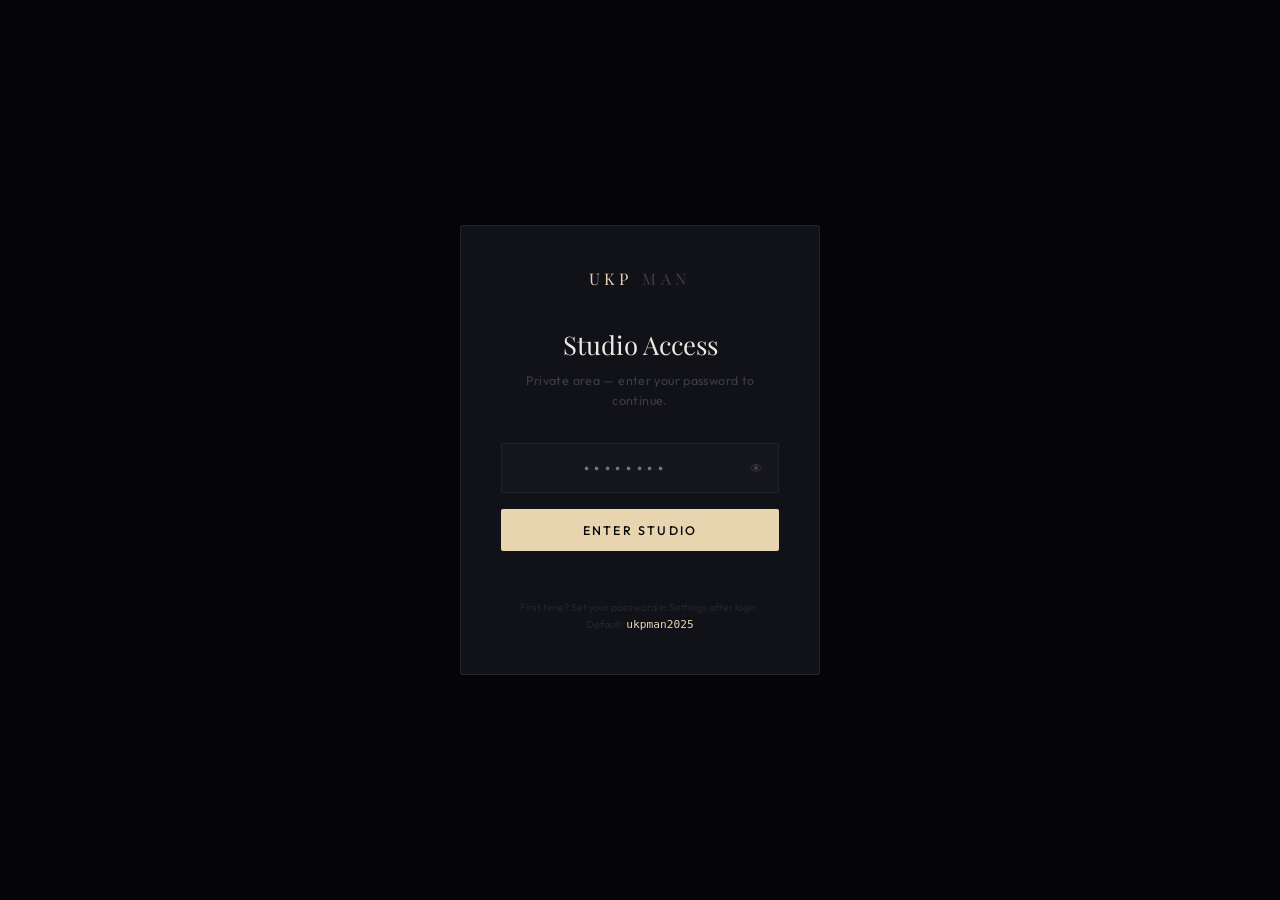
<file: studio/index.html>
<!DOCTYPE html>
<html lang="en">
<head>
  <meta charset="UTF-8"/>
  <meta name="viewport" content="width=device-width, initial-scale=1.0"/>
  <title>UKP MAN — Studio</title>
  <meta name="robots" content="noindex, nofollow"/>
  <link rel="preconnect" href="https://fonts.googleapis.com"/>
  <link rel="preconnect" href="https://fonts.gstatic.com" crossorigin/>
  <link href="https://fonts.googleapis.com/css2?family=Playfair+Display:ital,wght@0,400;0,700;1,400&family=Outfit:wght@300;400;500&family=JetBrains+Mono:wght@400&display=swap" rel="stylesheet"/>
  <link rel="stylesheet" href="../css/tokens.css"/>
  <style>
    /* ── Studio-specific overrides ── */
    body { min-height: 100vh; background: var(--bg-void); }

    /* ── Lock Screen ── */
    #lock {
      position: fixed; inset: 0; z-index: 9000;
      display: flex; align-items: center; justify-content: center;
      background: var(--bg-void);
      transition: opacity 0.6s var(--ease-expo), visibility 0.6s;
    }
    #lock.out { opacity: 0; visibility: hidden; pointer-events: none; }

    .lock-box {
      width: 100%; max-width: 360px;
      padding: 2.5rem;
      border: 1px solid var(--border-soft);
      background: var(--bg-card);
      border-radius: 3px;
      text-align: center;
    }
    .lock-mark {
      font-family: var(--font-display);
      font-size: 1rem;
      letter-spacing: 0.3em;
      text-transform: uppercase;
      color: var(--text-muted);
      margin-bottom: 2rem;
    }
    .lock-mark strong { color: var(--accent); font-weight: 400; }
    .lock-title {
      font-family: var(--font-display);
      font-size: 1.6rem;
      font-weight: 400;
      color: var(--text-primary);
      margin-bottom: 0.4rem;
    }
    .lock-sub {
      font-size: 0.78rem;
      color: var(--text-muted);
      margin-bottom: 2rem;
      letter-spacing: 0.03em;
    }
    .lock-input-wrap { position: relative; margin-bottom: 1rem; }
    #lock-input {
      width: 100%;
      padding: 0.85rem 3rem 0.85rem 1rem;
      background: var(--bg-elevated);
      border: 1px solid var(--border);
      border-radius: 2px;
      color: var(--text-primary);
      font-family: var(--font-mono);
      font-size: 0.95rem;
      letter-spacing: 0.1em;
      outline: none;
      transition: border-color var(--dur-fast);
      text-align: center;
    }
    #lock-input:focus { border-color: var(--border-glow); }
    #lock-input.error { border-color: #c06060; animation: shake 0.3s; }
    .lock-toggle {
      position: absolute;
      right: 0.75rem; top: 50%;
      transform: translateY(-50%);
      color: var(--text-muted);
      font-size: 0.8rem;
      cursor: pointer;
      padding: 0.25rem;
      transition: color var(--dur-fast);
    }
    .lock-toggle:hover { color: var(--text-secondary); }
    .lock-btn {
      width: 100%;
      padding: 0.85rem;
      background: var(--accent);
      color: var(--bg-deep);
      font-family: var(--font-body);
      font-size: 0.78rem;
      font-weight: 500;
      letter-spacing: 0.18em;
      text-transform: uppercase;
      border: none;
      border-radius: 2px;
      cursor: pointer;
      transition: background var(--dur-fast), opacity var(--dur-fast);
    }
    .lock-btn:hover { background: var(--accent-bright); }
    .lock-btn:active { opacity: 0.85; }
    .lock-err {
      margin-top: 0.75rem;
      font-size: 0.72rem;
      color: #c06060;
      letter-spacing: 0.06em;
      min-height: 1em;
    }
    .lock-hint {
      margin-top: 1.5rem;
      font-size: 0.66rem;
      color: var(--text-ghost);
      line-height: 1.6;
    }
    @keyframes shake {
      0%,100% { transform: translateX(0); }
      20%,60%  { transform: translateX(-6px); }
      40%,80%  { transform: translateX(6px); }
    }

    /* ── Studio App ── */
    #app { display: none; min-height: 100vh; padding-bottom: 5rem; }
    #app.visible { display: block; }

    .studio-header {
      display: flex; align-items: center; justify-content: space-between;
      padding: 1.25rem clamp(1.25rem,4vw,3rem);
      border-bottom: 1px solid var(--border);
      position: sticky; top: 0;
      background: rgba(5,5,7,0.92);
      backdrop-filter: blur(20px);
      z-index: 100;
    }
    .studio-brand {
      display: flex; align-items: center; gap: 1rem;
    }
    .studio-brand-name {
      font-family: var(--font-display);
      font-size: 1rem;
      letter-spacing: 0.15em;
      color: var(--text-primary);
    }
    .studio-brand-badge {
      font-size: 0.6rem;
      font-family: var(--font-mono);
      letter-spacing: 0.12em;
      text-transform: uppercase;
      color: var(--accent);
      border: 1px solid rgba(232,213,176,0.25);
      padding: 2px 7px;
      border-radius: 1px;
    }
    .studio-actions { display: flex; gap: 0.75rem; align-items: center; }

    .btn {
      display: inline-flex; align-items: center; gap: 0.4rem;
      padding: 0.5rem 1rem;
      font-size: 0.72rem; font-weight: 500;
      letter-spacing: 0.14em; text-transform: uppercase;
      border-radius: 2px;
      transition: all var(--dur-fast);
      cursor: pointer;
    }
    .btn-primary {
      background: var(--accent); color: var(--bg-deep);
      border: 1px solid var(--accent);
    }
    .btn-primary:hover { background: var(--accent-bright); }
    .btn-ghost {
      background: transparent; color: var(--text-muted);
      border: 1px solid var(--border);
    }
    .btn-ghost:hover { color: var(--text-secondary); border-color: var(--border-soft); }
    .btn-danger {
      background: transparent; color: #c06060;
      border: 1px solid rgba(192,96,96,0.3);
    }
    .btn-danger:hover { background: rgba(192,96,96,0.1); }

    /* Tabs */
    .studio-tabs {
      display: flex;
      border-bottom: 1px solid var(--border);
      padding: 0 clamp(1.25rem,4vw,3rem);
    }
    .tab-btn {
      padding: 1rem 1.5rem;
      font-size: 0.72rem; font-weight: 500;
      letter-spacing: 0.14em; text-transform: uppercase;
      color: var(--text-muted);
      border-bottom: 2px solid transparent;
      margin-bottom: -1px;
      transition: all var(--dur-fast);
      cursor: pointer;
      background: none; border-left: none; border-right: none; border-top: none;
    }
    .tab-btn:hover { color: var(--text-secondary); }
    .tab-btn.active { color: var(--accent); border-bottom-color: var(--accent); }

    .tab-pane { display: none; padding: 2.5rem clamp(1.25rem,4vw,3rem); }
    .tab-pane.active { display: block; }

    /* ── Upload zone ── */
    .upload-zone {
      border: 1px dashed var(--border-soft);
      border-radius: 3px;
      padding: 3.5rem 2rem;
      text-align: center;
      cursor: pointer;
      transition: border-color var(--dur-med), background var(--dur-med);
      background: var(--bg-surface);
      position: relative;
    }
    .upload-zone:hover, .upload-zone.drag-over {
      border-color: var(--border-glow);
      background: var(--bg-card);
    }
    .upload-zone input[type="file"] {
      position: absolute; inset: 0; opacity: 0; cursor: pointer; width: 100%; height: 100%;
    }
    .upload-icon { font-size: 2.2rem; margin-bottom: 1rem; opacity: 0.4; }
    .upload-title {
      font-family: var(--font-display);
      font-size: 1.2rem; font-weight: 400;
      color: var(--text-primary);
      margin-bottom: 0.4rem;
    }
    .upload-sub { font-size: 0.78rem; color: var(--text-muted); line-height: 1.6; }
    .upload-sub strong { color: var(--accent); }

    /* Metadata form */
    .meta-form {
      display: none;
      margin-top: 2rem;
      padding: 2rem;
      background: var(--bg-card);
      border: 1px solid var(--border);
      border-radius: 3px;
    }
    .meta-form.visible { display: block; }
    .meta-form-title {
      font-family: var(--font-display);
      font-size: 1.1rem; font-weight: 400;
      color: var(--text-primary);
      margin-bottom: 1.5rem;
    }
    .form-grid {
      display: grid;
      grid-template-columns: 1fr 1fr;
      gap: 1rem;
    }
    @media (max-width: 600px) { .form-grid { grid-template-columns: 1fr; } }
    .form-group { display: flex; flex-direction: column; gap: 0.4rem; }
    .form-group.full { grid-column: 1 / -1; }
    .form-label {
      font-size: 0.65rem; letter-spacing: 0.16em;
      text-transform: uppercase; color: var(--text-muted);
    }
    .form-input, .form-textarea, .form-select {
      padding: 0.7rem 0.9rem;
      background: var(--bg-elevated);
      border: 1px solid var(--border);
      border-radius: 2px;
      color: var(--text-primary);
      font-family: var(--font-body);
      font-size: 0.88rem;
      outline: none;
      transition: border-color var(--dur-fast);
    }
    .form-input:focus, .form-textarea:focus, .form-select:focus {
      border-color: var(--border-glow);
    }
    .form-textarea { resize: vertical; min-height: 80px; }
    .form-select option { background: var(--bg-elevated); }
    .form-check { display: flex; align-items: center; gap: 0.5rem; margin-top: 0.25rem; }
    .form-check input[type="checkbox"] { accent-color: var(--accent); width: 14px; height: 14px; }
    .form-check label { font-size: 0.82rem; color: var(--text-secondary); cursor: pointer; }

    .form-actions { margin-top: 1.5rem; display: flex; gap: 0.75rem; align-items: center; }

    /* Preview strip */
    .preview-strip {
      display: flex;
      gap: 0.75rem;
      flex-wrap: wrap;
      margin-top: 1.5rem;
    }
    .preview-thumb {
      position: relative;
      width: 90px; height: 90px;
      border-radius: 2px;
      overflow: hidden;
      border: 1px solid var(--border);
      background: var(--bg-elevated);
    }
    .preview-thumb img { width: 100%; height: 100%; object-fit: cover; }
    .preview-thumb-name {
      position: absolute; bottom: 0; left: 0; right: 0;
      font-size: 0.55rem;
      background: rgba(5,5,7,0.85);
      color: var(--text-muted);
      padding: 2px 4px;
      white-space: nowrap; overflow: hidden; text-overflow: ellipsis;
    }

    /* ── Drafts grid ── */
    .drafts-toolbar {
      display: flex; align-items: center; justify-content: space-between;
      margin-bottom: 1.5rem; gap: 1rem; flex-wrap: wrap;
    }
    .drafts-count {
      font-size: 0.75rem; color: var(--text-muted); font-family: var(--font-mono);
    }
    .drafts-grid {
      display: grid;
      grid-template-columns: repeat(auto-fill, minmax(260px, 1fr));
      gap: 1rem;
    }
    .draft-card {
      background: var(--bg-card);
      border: 1px solid var(--border);
      border-radius: 3px;
      overflow: hidden;
      transition: border-color var(--dur-fast), box-shadow var(--dur-fast);
    }
    .draft-card:hover { border-color: var(--border-soft); box-shadow: 0 4px 20px rgba(0,0,0,0.4); }

    .draft-thumb {
      width: 100%; aspect-ratio: 16/9;
      background: var(--bg-elevated);
      overflow: hidden;
      position: relative;
    }
    .draft-thumb img { width: 100%; height: 100%; object-fit: cover; transition: transform 0.4s var(--ease-expo); }
    .draft-card:hover .draft-thumb img { transform: scale(1.04); }
    .draft-thumb-placeholder {
      width: 100%; height: 100%;
      display: flex; align-items: center; justify-content: center;
      color: var(--text-ghost);
      font-size: 1.8rem;
    }

    .draft-body { padding: 1rem; }
    .draft-title {
      font-family: var(--font-display);
      font-size: 1rem; font-weight: 400;
      color: var(--text-primary);
      margin-bottom: 0.25rem;
    }
    .draft-meta {
      display: flex; gap: 0.5rem; align-items: center;
      font-size: 0.65rem; color: var(--text-muted);
      font-family: var(--font-mono);
      margin-bottom: 0.75rem;
    }
    .draft-type-badge {
      padding: 2px 6px; border-radius: 1px;
      font-size: 0.6rem; letter-spacing: 0.1em; text-transform: uppercase;
    }
    .badge-draft   { background: rgba(232,213,176,0.1); color: var(--accent); }
    .badge-bts     { background: rgba(100,140,220,0.1); color: #8ab0e8; }
    .badge-wip     { background: rgba(180,120,80,0.1);  color: #d4906a; }

    .draft-notes { font-size: 0.8rem; color: var(--text-secondary); line-height: 1.6; margin-bottom: 1rem; }
    .draft-actions { display: flex; gap: 0.5rem; }

    /* ── JSON editor ── */
    .json-editor-wrap {
      position: relative;
    }
    #json-editor {
      width: 100%;
      min-height: 360px;
      padding: 1.25rem;
      background: var(--bg-surface);
      border: 1px solid var(--border);
      border-radius: 2px;
      color: var(--accent);
      font-family: var(--font-mono);
      font-size: 0.8rem;
      line-height: 1.7;
      resize: vertical;
      outline: none;
      tab-size: 2;
      transition: border-color var(--dur-fast);
    }
    #json-editor:focus { border-color: var(--border-glow); }
    .json-status {
      margin-top: 0.5rem;
      font-size: 0.72rem;
      font-family: var(--font-mono);
      color: var(--text-muted);
      min-height: 1.2em;
    }
    .json-status.ok  { color: #70c090; }
    .json-status.err { color: #c06060; }

    /* ── Settings ── */
    .settings-group {
      background: var(--bg-card);
      border: 1px solid var(--border);
      border-radius: 3px;
      overflow: hidden;
      margin-bottom: 1rem;
    }
    .settings-group-title {
      padding: 0.9rem 1.25rem;
      font-size: 0.68rem; letter-spacing: 0.18em;
      text-transform: uppercase; color: var(--text-muted);
      background: var(--bg-elevated);
      border-bottom: 1px solid var(--border);
    }
    .settings-row {
      display: flex; align-items: center;
      justify-content: space-between;
      padding: 1rem 1.25rem;
      gap: 1rem;
      border-bottom: 1px solid var(--border);
    }
    .settings-row:last-child { border-bottom: none; }
    .settings-row-info { flex: 1; }
    .settings-row-label { font-size: 0.85rem; color: var(--text-primary); margin-bottom: 2px; }
    .settings-row-desc  { font-size: 0.75rem; color: var(--text-muted); line-height: 1.5; }

    .danger-zone {
      background: rgba(192,96,96,0.05);
      border: 1px solid rgba(192,96,96,0.2);
      border-radius: 3px;
      padding: 1.25rem;
    }
    .danger-zone h3 {
      font-size: 0.72rem; letter-spacing: 0.18em;
      text-transform: uppercase; color: #c06060;
      margin-bottom: 0.75rem;
    }
    .danger-zone p {
      font-size: 0.82rem; color: var(--text-muted);
      margin-bottom: 1rem; line-height: 1.6;
    }

    /* ── Toast ── */
    #toast {
      position: fixed; bottom: 2rem; right: 2rem; z-index: 9999;
      padding: 0.75rem 1.25rem;
      background: var(--bg-elevated);
      border: 1px solid var(--border-soft);
      border-radius: 3px;
      font-size: 0.8rem; color: var(--text-primary);
      box-shadow: var(--shadow-md);
      transform: translateY(12px); opacity: 0;
      transition: all 0.3s var(--ease-expo);
      pointer-events: none;
    }
    #toast.show { transform: translateY(0); opacity: 1; }
    #toast.success { border-color: rgba(112,192,144,0.4); }
    #toast.error   { border-color: rgba(192,96,96,0.4); }

    /* Instruction box */
    .info-box {
      padding: 1.25rem;
      background: var(--bg-surface);
      border: 1px solid var(--border);
      border-left: 3px solid var(--accent);
      border-radius: 2px;
      margin-bottom: 2rem;
    }
    .info-box-title { font-size: 0.7rem; letter-spacing: 0.16em; text-transform: uppercase; color: var(--accent); margin-bottom: 0.5rem; }
    .info-box p     { font-size: 0.82rem; color: var(--text-secondary); line-height: 1.7; margin-bottom: 0.4rem; }
    .info-box p:last-child { margin: 0; }
    .info-box code  { font-family: var(--font-mono); font-size: 0.78rem; color: var(--accent); background: var(--accent-dim); padding: 1px 5px; border-radius: 2px; }

    @keyframes fadeUp   { from { opacity:0; transform:translateY(20px); } to { opacity:1; transform:translateY(0); } }
    @keyframes fadeDown { from { opacity:0; transform:translateY(-8px); } to { opacity:1; transform:translateY(0); } }
    body::after { display: none; } /* hide grain on studio page */
  </style>
</head>
<body>

<!-- ── Lock Screen ── -->
<div id="lock">
  <div class="lock-box">
    <div class="lock-mark"><strong>UKP</strong> MAN</div>
    <h1 class="lock-title">Studio Access</h1>
    <p class="lock-sub">Private area — enter your password to continue.</p>
    <div class="lock-input-wrap">
      <input type="password" id="lock-input" placeholder="••••••••" autocomplete="current-password" />
      <button class="lock-toggle" id="lock-toggle" title="Show/hide" tabindex="-1">👁</button>
    </div>
    <button class="lock-btn" id="lock-btn">Enter Studio</button>
    <div class="lock-err" id="lock-err"></div>
    <p class="lock-hint">
      First time? Set your password in Settings after login.<br/>
      Default: <code style="font-family:monospace;font-size:0.7rem;color:var(--accent)">ukpman2025</code>
    </p>
  </div>
</div>

<!-- ── Studio App ── -->
<div id="app">

  <!-- Header -->
  <div class="studio-header">
    <div class="studio-brand">
      <span class="studio-brand-name">UKP MAN</span>
      <span class="studio-brand-badge">Studio</span>
    </div>
    <div class="studio-actions">
      <a href="../" class="btn btn-ghost">← Public Site</a>
      <button class="btn btn-ghost" id="logout-btn">Lock</button>
    </div>
  </div>

  <!-- Tabs -->
  <div class="studio-tabs">
    <button class="tab-btn active" data-tab="upload">Upload</button>
    <button class="tab-btn" data-tab="drafts">Drafts & BTS</button>
    <button class="tab-btn" data-tab="gallery-json">Gallery JSON</button>
    <button class="tab-btn" data-tab="settings">Settings</button>
  </div>

  <!-- ═════ TAB: UPLOAD ═════ -->
  <div class="tab-pane active" id="tab-upload">

    <div class="info-box">
      <div class="info-box-title">How uploading works</div>
      <p>GitHub Pages is a static host — there's no server to receive files. The workflow is: <strong style="color:var(--text-primary)">prepare here → copy to GitHub</strong>.</p>
      <p>1. Drop your renders below and fill in the metadata. 2. Click <strong style="color:var(--text-primary)">"Generate JSON"</strong> to get the ready-to-paste gallery.json entry. 3. Upload the image to <code>images/renders/</code> on GitHub, then paste the JSON into your gallery.json.</p>
    </div>

    <div class="upload-zone" id="upload-zone">
      <input type="file" id="file-input" accept="image/*" multiple />
      <div class="upload-icon">⬆</div>
      <div class="upload-title">Drop renders here</div>
      <div class="upload-sub">JPG, PNG, WEBP · Multiple files OK<br/><strong>No size limit in this tool</strong> — compress before pushing to GitHub</div>
    </div>

    <div class="preview-strip" id="preview-strip"></div>

    <div class="meta-form" id="meta-form">
      <div class="meta-form-title">Render Metadata</div>
      <div class="form-grid">
        <div class="form-group">
          <label class="form-label" for="f-title">Title *</label>
          <input class="form-input" id="f-title" type="text" placeholder="The Concrete Cathedral" />
        </div>
        <div class="form-group">
          <label class="form-label" for="f-cat">Category</label>
          <input class="form-input" id="f-cat" type="text" placeholder="Interior / Exterior / Abstract" />
        </div>
        <div class="form-group">
          <label class="form-label" for="f-software">Software (comma separated)</label>
          <input class="form-input" id="f-software" type="text" placeholder="Blender, Cycles" />
        </div>
        <div class="form-group">
          <label class="form-label" for="f-year">Year</label>
          <input class="form-input" id="f-year" type="number" placeholder="2025" />
        </div>
        <div class="form-group">
          <label class="form-label" for="f-width">Width (px)</label>
          <input class="form-input" id="f-width" type="number" placeholder="1920" />
        </div>
        <div class="form-group">
          <label class="form-label" for="f-height">Height (px)</label>
          <input class="form-input" id="f-height" type="number" placeholder="1080" />
        </div>
        <div class="form-group full">
          <label class="form-label" for="f-desc">Description</label>
          <textarea class="form-textarea" id="f-desc" placeholder="A brief description of the piece..."></textarea>
        </div>
        <div class="form-group">
          <div class="form-check">
            <input type="checkbox" id="f-featured" />
            <label for="f-featured">Mark as Featured (gold dot in gallery)</label>
          </div>
        </div>
      </div>
      <div class="form-actions">
        <button class="btn btn-primary" id="gen-json-btn">Generate JSON Entry</button>
        <button class="btn btn-ghost" id="clear-form-btn">Clear</button>
      </div>
    </div>

    <!-- Generated JSON output -->
    <div id="json-output-wrap" style="display:none; margin-top:1.5rem;">
      <div class="info-box" style="border-left-color:#70c090;">
        <div class="info-box-title" style="color:#70c090;">✓ Ready to copy</div>
        <p>Copy this block and paste it into the <code>"renders"</code> array in your <code>gallery.json</code> file on GitHub.</p>
      </div>
      <textarea id="json-output" class="form-input" style="width:100%;font-family:var(--font-mono);font-size:0.78rem;min-height:220px;resize:vertical;color:var(--accent);background:var(--bg-surface);" readonly></textarea>
      <div class="form-actions">
        <button class="btn btn-primary" id="copy-json-btn">Copy JSON</button>
      </div>
    </div>

  </div>

  <!-- ═════ TAB: DRAFTS & BTS ═════ -->
  <div class="tab-pane" id="tab-drafts">

    <div class="drafts-toolbar">
      <div>
        <h2 style="font-family:var(--font-display);font-size:1.4rem;font-weight:400;color:var(--text-primary);">Drafts &amp; Behind the Scenes</h2>
        <div class="drafts-count" id="drafts-count">0 items</div>
      </div>
      <button class="btn btn-primary" id="add-draft-btn">+ Add Item</button>
    </div>

    <!-- Add draft form (hidden) -->
    <div class="meta-form" id="draft-form">
      <div class="meta-form-title">New Draft / BTS Entry</div>
      <div class="form-grid">
        <div class="form-group">
          <label class="form-label" for="d-title">Title *</label>
          <input class="form-input" id="d-title" type="text" placeholder="WIP: Concrete Study 01" />
        </div>
        <div class="form-group">
          <label class="form-label" for="d-type">Type</label>
          <select class="form-select" id="d-type">
            <option value="draft">Draft / WIP</option>
            <option value="bts">Behind the Scenes</option>
            <option value="wip">Work in Progress</option>
          </select>
        </div>
        <div class="form-group">
          <label class="form-label" for="d-image">Image (optional)</label>
          <input type="file" id="d-image" accept="image/*" style="display:none"/>
          <button class="btn btn-ghost" onclick="document.getElementById('d-image').click()" type="button">Choose Image</button>
          <span id="d-image-name" style="font-size:0.72rem;color:var(--text-muted);margin-top:4px;display:block;"></span>
        </div>
        <div class="form-group">
          <label class="form-label" for="d-date">Date</label>
          <input class="form-input" id="d-date" type="date" />
        </div>
        <div class="form-group full">
          <label class="form-label" for="d-notes">Notes / Description</label>
          <textarea class="form-textarea" id="d-notes" placeholder="What stage is this at? Any context..."></textarea>
        </div>
        <div class="form-group full">
          <label class="form-label" for="d-tags">Tags (comma separated)</label>
          <input class="form-input" id="d-tags" type="text" placeholder="lighting, WIP, Blender" />
        </div>
      </div>
      <div class="form-actions">
        <button class="btn btn-primary" id="save-draft-btn">Save Entry</button>
        <button class="btn btn-ghost" id="cancel-draft-btn">Cancel</button>
      </div>
    </div>

    <div class="drafts-grid" id="drafts-grid"></div>

    <div id="drafts-empty" style="padding:4rem 0;text-align:center;color:var(--text-muted);font-family:var(--font-display);font-size:1.1rem;font-style:italic;">
      No drafts yet. Add your first one above.
    </div>

  </div>

  <!-- ═════ TAB: GALLERY JSON ═════ -->
  <div class="tab-pane" id="tab-gallery-json">

    <div class="info-box">
      <div class="info-box-title">Direct JSON Editor</div>
      <p>This loads your live <code>gallery.json</code> for reference. Edit it here, then <strong style="color:var(--text-primary)">copy the result</strong> and paste it into your GitHub repo. Changes here don't auto-save (no server) — you must commit to GitHub.</p>
      <p>Use <strong style="color:var(--text-primary)">"Fetch from site"</strong> to load the current live JSON, or paste manually.</p>
    </div>

    <div style="display:flex;gap:0.75rem;margin-bottom:1rem;flex-wrap:wrap;">
      <button class="btn btn-ghost" id="fetch-json-btn">Fetch Live gallery.json</button>
      <button class="btn btn-primary" id="copy-full-json-btn">Copy All JSON</button>
      <button class="btn btn-ghost" id="format-json-btn">Format / Validate</button>
    </div>

    <div class="json-editor-wrap">
      <textarea id="json-editor" spellcheck="false" placeholder='Paste your gallery.json here or click "Fetch Live gallery.json"...'></textarea>
    </div>
    <div class="json-status" id="json-status"></div>

  </div>

  <!-- ═════ TAB: SETTINGS ═════ -->
  <div class="tab-pane" id="tab-settings">

    <div class="settings-group">
      <div class="settings-group-title">Security</div>
      <div class="settings-row">
        <div class="settings-row-info">
          <div class="settings-row-label">Change Studio Password</div>
          <div class="settings-row-desc">Updates the hashed password stored in your browser. You'll need to enter it on next visit.</div>
        </div>
        <div style="display:flex;flex-direction:column;gap:0.5rem;min-width:220px;">
          <input class="form-input" type="password" id="new-pass-1" placeholder="New password" />
          <input class="form-input" type="password" id="new-pass-2" placeholder="Confirm password" />
          <button class="btn btn-primary" id="change-pass-btn">Update Password</button>
        </div>
      </div>
      <div class="settings-row">
        <div class="settings-row-info">
          <div class="settings-row-label">Studio URL</div>
          <div class="settings-row-desc">Your studio lives at a secret URL. Don't share it. It's not indexed by search engines.</div>
        </div>
        <code id="studio-url" style="font-family:var(--font-mono);font-size:0.75rem;color:var(--accent);word-break:break-all;max-width:260px;"></code>
      </div>
    </div>

    <div class="settings-group">
      <div class="settings-group-title">Data</div>
      <div class="settings-row">
        <div class="settings-row-info">
          <div class="settings-row-label">Export Drafts</div>
          <div class="settings-row-desc">Download your drafts &amp; BTS entries as a JSON file for backup.</div>
        </div>
        <button class="btn btn-ghost" id="export-drafts-btn">Export JSON</button>
      </div>
      <div class="settings-row">
        <div class="settings-row-info">
          <div class="settings-row-label">Import Drafts</div>
          <div class="settings-row-desc">Restore from a previously exported JSON backup.</div>
        </div>
        <div>
          <input type="file" id="import-file" accept=".json" style="display:none"/>
          <button class="btn btn-ghost" id="import-btn">Import JSON</button>
        </div>
      </div>
    </div>

    <div class="danger-zone">
      <h3>⚠ Danger Zone</h3>
      <p>Permanently clear all drafts and BTS entries stored in this browser. This cannot be undone.</p>
      <button class="btn btn-danger" id="clear-drafts-btn">Clear All Drafts</button>
    </div>

  </div>

</div><!-- /#app -->

<!-- Toast -->
<div id="toast"></div>

<script>
/* ============================================================
   STUDIO — UKP MAN
   Auth is localStorage hash (SHA-256 via Web Crypto).
   Drafts stored in localStorage as JSON.
   Note: This is personal-use security — the URL is the primary
   protection. Keep your /studio URL private.
   ============================================================ */

const DEFAULT_PASS = 'ukpman2025';
const PASS_KEY     = 'ukpman_studio_hash';
const DRAFTS_KEY   = 'ukpman_drafts';
const SESSION_KEY  = 'ukpman_session';

/* ── Crypto helpers ── */
async function sha256(str) {
  const buf  = await crypto.subtle.digest('SHA-256', new TextEncoder().encode(str));
  return Array.from(new Uint8Array(buf)).map(b => b.toString(16).padStart(2,'0')).join('');
}

async function getStoredHash() {
  return localStorage.getItem(PASS_KEY) || await sha256(DEFAULT_PASS);
}

/* ── Toast ── */
function toast(msg, type = 'success') {
  const el = document.getElementById('toast');
  el.textContent = msg;
  el.className = 'show ' + type;
  setTimeout(() => el.className = '', 3000);
}

/* ── Lock / Unlock ── */
async function checkSession() {
  const sess = sessionStorage.getItem(SESSION_KEY);
  if (sess === 'open') unlock();
}

async function tryUnlock() {
  const val  = document.getElementById('lock-input').value;
  const hash = await sha256(val);
  const stored = await getStoredHash();
  if (hash === stored) {
    sessionStorage.setItem(SESSION_KEY, 'open');
    unlock();
  } else {
    const inp = document.getElementById('lock-input');
    inp.classList.add('error');
    document.getElementById('lock-err').textContent = 'Incorrect password.';
    setTimeout(() => inp.classList.remove('error'), 600);
  }
}

function unlock() {
  document.getElementById('lock').classList.add('out');
  document.getElementById('app').classList.add('visible');
  document.getElementById('studio-url').textContent = location.href;
  renderDrafts();
}

function lock() {
  sessionStorage.removeItem(SESSION_KEY);
  location.reload();
}

/* Events: lock */
document.getElementById('lock-btn').addEventListener('click', tryUnlock);
document.getElementById('lock-input').addEventListener('keydown', e => { if(e.key === 'Enter') tryUnlock(); });
document.getElementById('lock-toggle').addEventListener('click', () => {
  const inp = document.getElementById('lock-input');
  inp.type = inp.type === 'password' ? 'text' : 'password';
});
document.getElementById('logout-btn').addEventListener('click', lock);
checkSession();

/* ── Tabs ── */
document.querySelectorAll('.tab-btn').forEach(btn => {
  btn.addEventListener('click', () => {
    document.querySelectorAll('.tab-btn').forEach(b => b.classList.remove('active'));
    document.querySelectorAll('.tab-pane').forEach(p => p.classList.remove('active'));
    btn.classList.add('active');
    document.getElementById('tab-' + btn.dataset.tab).classList.add('active');
  });
});

/* ── Upload Tab ── */
const uploadZone = document.getElementById('upload-zone');
const fileInput  = document.getElementById('file-input');
const metaForm   = document.getElementById('meta-form');
let uploadedFiles = [];

uploadZone.addEventListener('dragover', e => { e.preventDefault(); uploadZone.classList.add('drag-over'); });
uploadZone.addEventListener('dragleave', () => uploadZone.classList.remove('drag-over'));
uploadZone.addEventListener('drop', e => {
  e.preventDefault();
  uploadZone.classList.remove('drag-over');
  handleFiles(Array.from(e.dataTransfer.files).filter(f => f.type.startsWith('image/')));
});
fileInput.addEventListener('change', e => handleFiles(Array.from(e.target.files)));

function handleFiles(files) {
  if (!files.length) return;
  uploadedFiles = files;
  const strip = document.getElementById('preview-strip');
  strip.innerHTML = '';
  files.forEach(f => {
    const thumb = document.createElement('div');
    thumb.className = 'preview-thumb';
    const img = document.createElement('img');
    img.src = URL.createObjectURL(f);
    const name = document.createElement('div');
    name.className = 'preview-thumb-name';
    name.textContent = f.name;
    thumb.append(img, name);
    strip.appendChild(thumb);

    // Auto-fill dimensions
    img.onload = () => {
      document.getElementById('f-width').value  = img.naturalWidth;
      document.getElementById('f-height').value = img.naturalHeight;
    };
  });
  document.getElementById('f-year').value = new Date().getFullYear();
  metaForm.classList.add('visible');
}

document.getElementById('gen-json-btn').addEventListener('click', () => {
  const title = document.getElementById('f-title').value.trim();
  if (!title) { toast('Add a title first.', 'error'); return; }
  const filename = uploadedFiles.length ? uploadedFiles[0].name : 'render-XXX.jpg';
  const entry = {
    id:       Date.now().toString().slice(-6),
    title,
    category: document.getElementById('f-cat').value.trim() || 'Architecture',
    description: document.getElementById('f-desc').value.trim(),
    software: document.getElementById('f-software').value.split(',').map(s => s.trim()).filter(Boolean),
    year:     parseInt(document.getElementById('f-year').value) || new Date().getFullYear(),
    featured: document.getElementById('f-featured').checked,
    image:    'images/renders/' + filename,
    width:    parseInt(document.getElementById('f-width').value)  || 1920,
    height:   parseInt(document.getElementById('f-height').value) || 1080
  };
  const out = document.getElementById('json-output');
  out.value = JSON.stringify(entry, null, 2);
  document.getElementById('json-output-wrap').style.display = 'block';
  out.scrollIntoView({ behavior: 'smooth', block: 'nearest' });
  toast('JSON entry generated!');
});

document.getElementById('copy-json-btn').addEventListener('click', () => {
  const out = document.getElementById('json-output');
  navigator.clipboard.writeText(out.value).then(() => toast('Copied to clipboard!')).catch(() => { out.select(); document.execCommand('copy'); toast('Copied!'); });
});

document.getElementById('clear-form-btn').addEventListener('click', () => {
  ['f-title','f-cat','f-software','f-desc','f-year','f-width','f-height'].forEach(id => document.getElementById(id).value = '');
  document.getElementById('f-featured').checked = false;
  document.getElementById('preview-strip').innerHTML = '';
  document.getElementById('meta-form').classList.remove('visible');
  document.getElementById('json-output-wrap').style.display = 'none';
  uploadedFiles = [];
});

/* ── Drafts Tab ── */
function getDrafts() {
  try { return JSON.parse(localStorage.getItem(DRAFTS_KEY) || '[]'); } catch { return []; }
}
function saveDrafts(arr) { localStorage.setItem(DRAFTS_KEY, JSON.stringify(arr)); }

document.getElementById('add-draft-btn').addEventListener('click', () => {
  const f = document.getElementById('draft-form');
  f.classList.toggle('visible');
  if (f.classList.contains('visible')) {
    document.getElementById('d-date').value = new Date().toISOString().split('T')[0];
  }
});

document.getElementById('cancel-draft-btn').addEventListener('click', () => {
  document.getElementById('draft-form').classList.remove('visible');
});

document.getElementById('d-image').addEventListener('change', e => {
  const f = e.target.files[0];
  document.getElementById('d-image-name').textContent = f ? f.name : '';
});

document.getElementById('save-draft-btn').addEventListener('click', () => {
  const title = document.getElementById('d-title').value.trim();
  if (!title) { toast('Add a title.', 'error'); return; }

  const imgFile = document.getElementById('d-image').files[0];

  function saveEntry(imgDataUrl) {
    const entry = {
      id:    Date.now(),
      title,
      type:  document.getElementById('d-type').value,
      date:  document.getElementById('d-date').value,
      notes: document.getElementById('d-notes').value.trim(),
      tags:  document.getElementById('d-tags').value.split(',').map(t => t.trim()).filter(Boolean),
      image: imgDataUrl || null
    };
    const arr = getDrafts();
    arr.unshift(entry);
    saveDrafts(arr);
    renderDrafts();
    document.getElementById('draft-form').classList.remove('visible');
    // Reset
    ['d-title','d-notes','d-tags','d-date'].forEach(id => document.getElementById(id).value = '');
    document.getElementById('d-image').value = '';
    document.getElementById('d-image-name').textContent = '';
    toast('Entry saved!');
  }

  if (imgFile) {
    const reader = new FileReader();
    reader.onload = e => saveEntry(e.target.result);
    reader.readAsDataURL(imgFile);
  } else {
    saveEntry(null);
  }
});

function renderDrafts() {
  const arr  = getDrafts();
  const grid = document.getElementById('drafts-grid');
  const empty= document.getElementById('drafts-empty');
  const count= document.getElementById('drafts-count');
  count.textContent = arr.length + ' item' + (arr.length !== 1 ? 's' : '');
  grid.innerHTML = '';
  if (!arr.length) { empty.style.display = 'block'; return; }
  empty.style.display = 'none';
  arr.forEach(d => grid.appendChild(makeDraftCard(d)));
}

function makeDraftCard(d) {
  const el = document.createElement('div');
  el.className = 'draft-card';
  const typeLabel = { draft:'Draft', bts:'BTS', wip:'WIP' }[d.type] || d.type;
  const badgeClass = { draft:'badge-draft', bts:'badge-bts', wip:'badge-wip' }[d.type] || 'badge-draft';
  el.innerHTML = `
    <div class="draft-thumb">
      ${d.image
        ? `<img src="${d.image}" alt="${d.title}" loading="lazy"/>`
        : '<div class="draft-thumb-placeholder">🎨</div>'}
    </div>
    <div class="draft-body">
      <div class="draft-title">${d.title}</div>
      <div class="draft-meta">
        <span class="draft-type-badge ${badgeClass}">${typeLabel}</span>
        <span>${d.date || ''}</span>
      </div>
      ${d.notes ? `<div class="draft-notes">${d.notes}</div>` : ''}
      ${d.tags && d.tags.length ? `<div style="display:flex;flex-wrap:wrap;gap:4px;margin-bottom:0.75rem;">${d.tags.map(t => `<span class="lb-tag">${t}</span>`).join('')}</div>` : ''}
      <div class="draft-actions">
        <button class="btn btn-danger" data-id="${d.id}" data-action="delete">Delete</button>
      </div>
    </div>`;
  el.querySelector('[data-action="delete"]').addEventListener('click', () => {
    if (!confirm('Delete this entry?')) return;
    saveDrafts(getDrafts().filter(x => x.id !== d.id));
    renderDrafts();
    toast('Deleted.');
  });
  return el;
}

/* ── Gallery JSON Tab ── */
document.getElementById('fetch-json-btn').addEventListener('click', async () => {
  try {
    const res  = await fetch('../gallery.json?v=' + Date.now());
    const text = await res.text();
    document.getElementById('json-editor').value = text;
    validateJson();
    toast('Fetched live gallery.json');
  } catch (e) {
    toast('Could not fetch gallery.json — are you on GitHub Pages?', 'error');
  }
});

document.getElementById('format-json-btn').addEventListener('click', () => {
  validateJson(true);
});

document.getElementById('copy-full-json-btn').addEventListener('click', () => {
  const val = document.getElementById('json-editor').value.trim();
  if (!val) { toast('Nothing to copy.', 'error'); return; }
  navigator.clipboard.writeText(val).then(() => toast('Copied!')).catch(() => toast('Copy failed.', 'error'));
});

document.getElementById('json-editor').addEventListener('input', () => validateJson());

function validateJson(format = false) {
  const el  = document.getElementById('json-editor');
  const sta = document.getElementById('json-status');
  try {
    const parsed = JSON.parse(el.value);
    if (format) el.value = JSON.stringify(parsed, null, 2);
    sta.textContent = '✓ Valid JSON';
    sta.className = 'json-status ok';
  } catch (e) {
    sta.textContent = '✗ ' + e.message;
    sta.className = 'json-status err';
  }
}

/* ── Settings Tab ── */
document.getElementById('change-pass-btn').addEventListener('click', async () => {
  const p1 = document.getElementById('new-pass-1').value;
  const p2 = document.getElementById('new-pass-2').value;
  if (!p1) { toast('Enter a new password.', 'error'); return; }
  if (p1 !== p2) { toast('Passwords do not match.', 'error'); return; }
  if (p1.length < 8) { toast('Use at least 8 characters.', 'error'); return; }
  const h = await sha256(p1);
  localStorage.setItem(PASS_KEY, h);
  document.getElementById('new-pass-1').value = '';
  document.getElementById('new-pass-2').value = '';
  toast('Password updated! Remember it — you\'ll need it next time.');
});

document.getElementById('export-drafts-btn').addEventListener('click', () => {
  const data = localStorage.getItem(DRAFTS_KEY) || '[]';
  const blob = new Blob([data], { type: 'application/json' });
  const a = document.createElement('a');
  a.href = URL.createObjectURL(blob);
  a.download = 'ukpman-drafts-backup-' + new Date().toISOString().split('T')[0] + '.json';
  a.click();
  toast('Drafts exported!');
});

document.getElementById('import-btn').addEventListener('click', () => {
  document.getElementById('import-file').click();
});
document.getElementById('import-file').addEventListener('change', e => {
  const f = e.target.files[0]; if (!f) return;
  const reader = new FileReader();
  reader.onload = ev => {
    try {
      const arr = JSON.parse(ev.target.result);
      if (!Array.isArray(arr)) throw new Error('Expected an array');
      saveDrafts(arr);
      renderDrafts();
      toast('Imported ' + arr.length + ' entries.');
    } catch { toast('Invalid backup file.', 'error'); }
  };
  reader.readAsText(f);
});

document.getElementById('clear-drafts-btn').addEventListener('click', () => {
  if (!confirm('Delete ALL drafts permanently? This cannot be undone.')) return;
  localStorage.removeItem(DRAFTS_KEY);
  renderDrafts();
  toast('All drafts cleared.');
});
</script>
</body>
</html>
</file>
<file: css/tokens.css>
/* ============================================================
   TOKENS — UKP MAN Portfolio
   Edit here to retheme the entire site
   ============================================================ */

:root {
  /* ── Core Palette ── */
  --bg-void:       #050507;
  --bg-deep:       #08080b;
  --bg-surface:    #0d0d12;
  --bg-card:       #111118;
  --bg-elevated:   #16161f;
  --bg-hover:      #1c1c28;

  /* ── Glow / Accent ── */
  --accent:        #e8d5b0;
  --accent-bright: #f5e8c8;
  --accent-dim:    rgba(232,213,176,0.12);
  --accent-glow:   rgba(232,213,176,0.06);

  /* ── Text ── */
  --text-primary:  #ede9e2;
  --text-secondary:#8a8680;
  --text-muted:    #3e3d42;
  --text-ghost:    #252530;

  /* ── Borders ── */
  --border:        rgba(255,255,255,0.05);
  --border-soft:   rgba(255,255,255,0.08);
  --border-glow:   rgba(232,213,176,0.2);

  /* ── Typography ── */
  --font-display:  'Playfair Display', Georgia, serif;
  --font-body:     'Outfit', system-ui, sans-serif;
  --font-mono:     'JetBrains Mono', monospace;

  /* ── Spacing ── */
  --space-xs:  0.25rem;
  --space-sm:  0.5rem;
  --space-md:  1rem;
  --space-lg:  2rem;
  --space-xl:  4rem;
  --space-2xl: 8rem;

  /* ── Layout ── */
  --max-width:  1440px;
  --header-h:   68px;

  /* ── Motion ── */
  --ease-expo:  cubic-bezier(0.16, 1, 0.3, 1);
  --ease-back:  cubic-bezier(0.34, 1.56, 0.64, 1);
  --ease-in:    cubic-bezier(0.7, 0, 0.84, 0);
  --dur-fast:   0.15s;
  --dur-med:    0.4s;
  --dur-slow:   0.7s;

  /* ── Shadows ── */
  --shadow-sm:  0 2px 12px rgba(0,0,0,0.5);
  --shadow-md:  0 8px 40px rgba(0,0,0,0.7);
  --shadow-lg:  0 24px 80px rgba(0,0,0,0.9);
}

*, *::before, *::after { box-sizing: border-box; margin: 0; padding: 0; }

html {
  scroll-behavior: smooth;
  -webkit-font-smoothing: antialiased;
  -moz-osx-font-smoothing: grayscale;
}

body {
  background: var(--bg-void);
  color: var(--text-primary);
  font-family: var(--font-body);
  line-height: 1.6;
  overflow-x: hidden;
}

img    { display: block; max-width: 100%; }
a      { color: inherit; text-decoration: none; }
button { cursor: pointer; border: none; background: none; font-family: inherit; }
ul, ol { list-style: none; }

::selection { background: var(--accent-dim); color: var(--text-primary); }

::-webkit-scrollbar              { width: 3px; }
::-webkit-scrollbar-track        { background: var(--bg-deep); }
::-webkit-scrollbar-thumb        { background: var(--text-muted); border-radius: 2px; }
::-webkit-scrollbar-thumb:hover  { background: var(--accent); }
</file>
